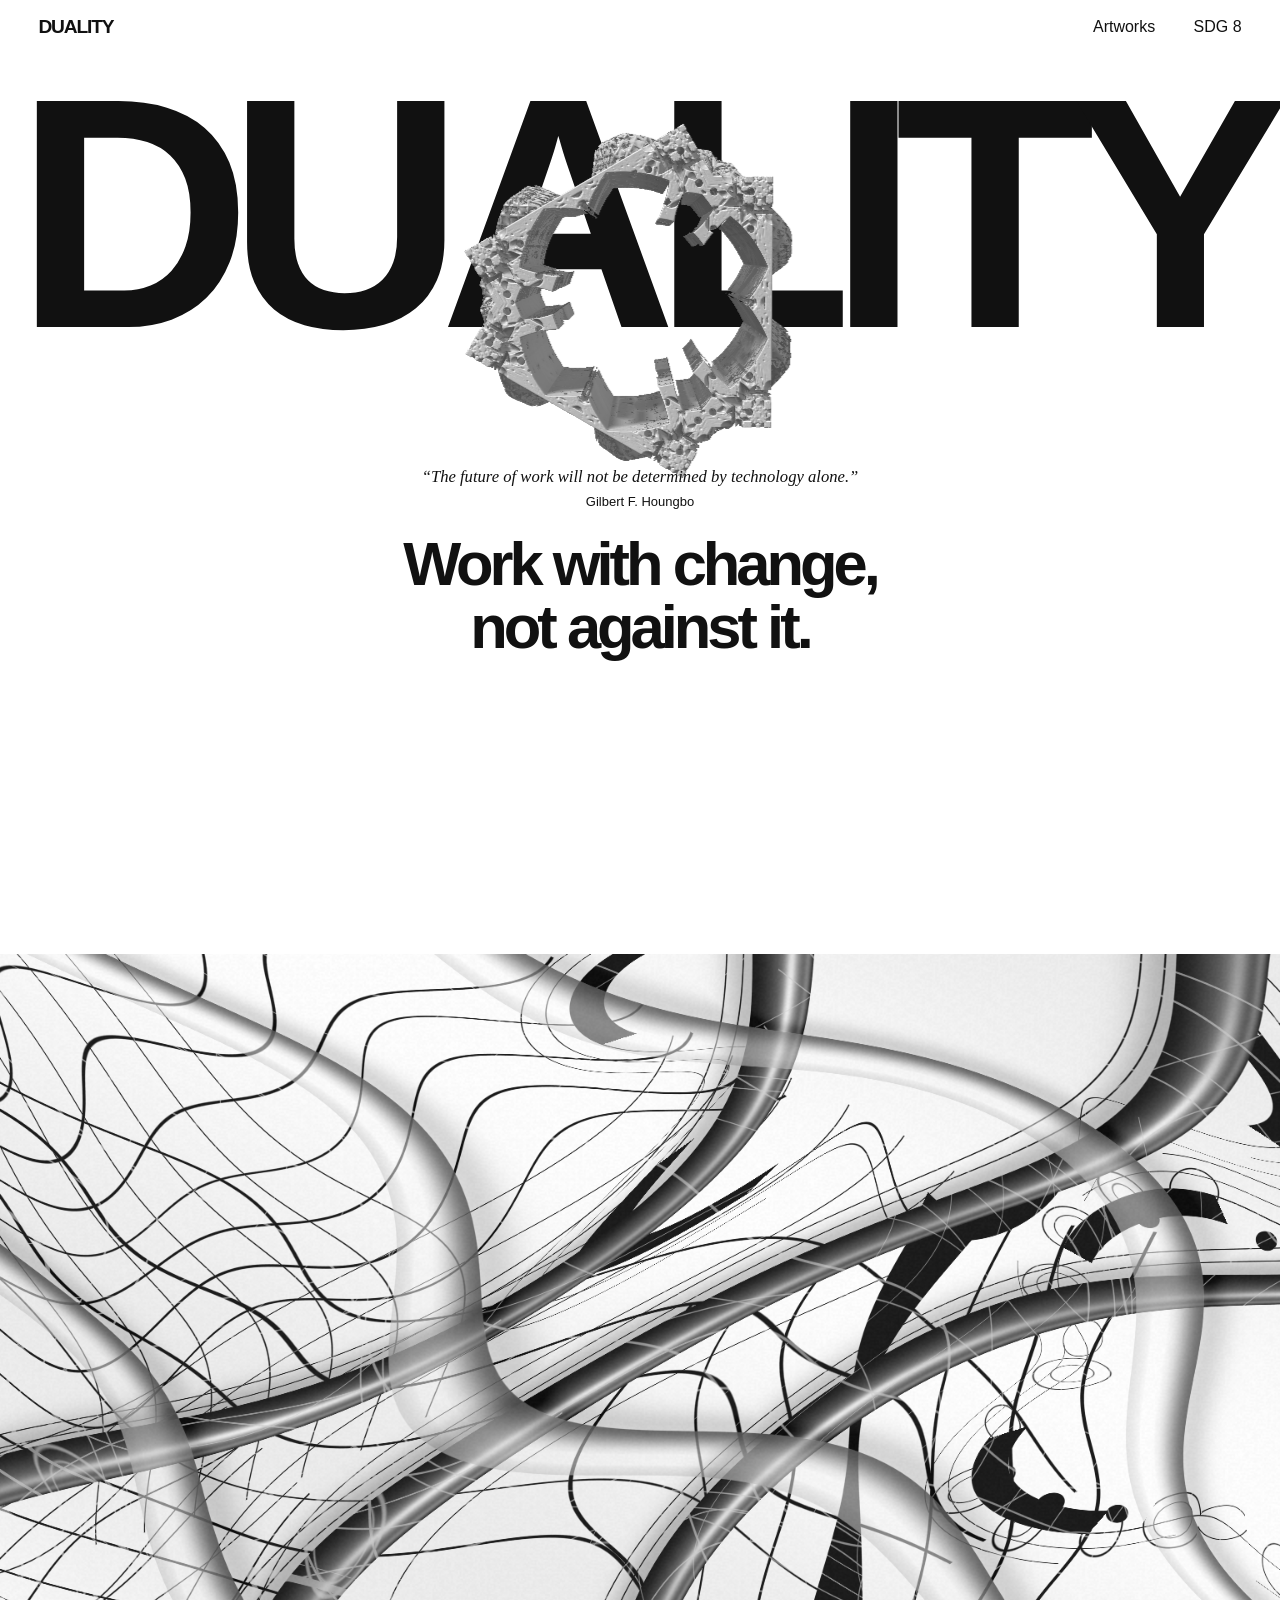
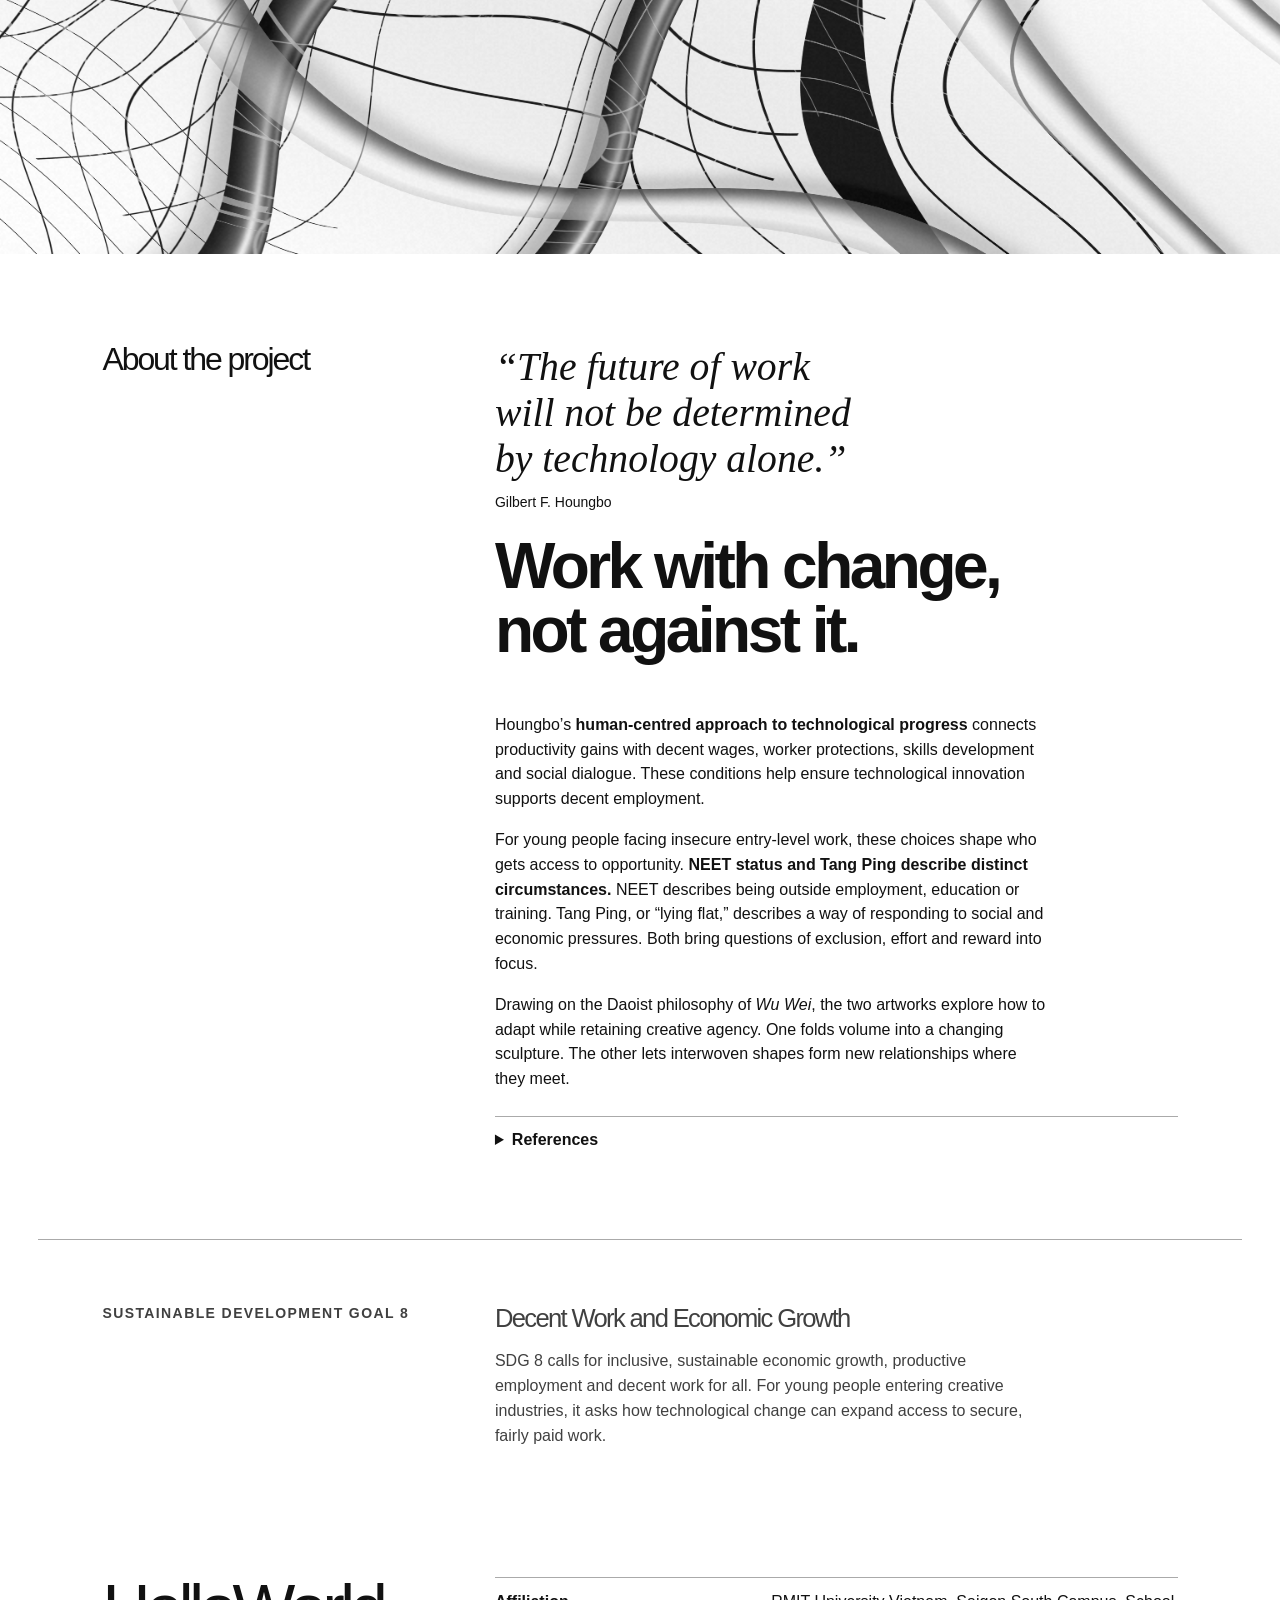
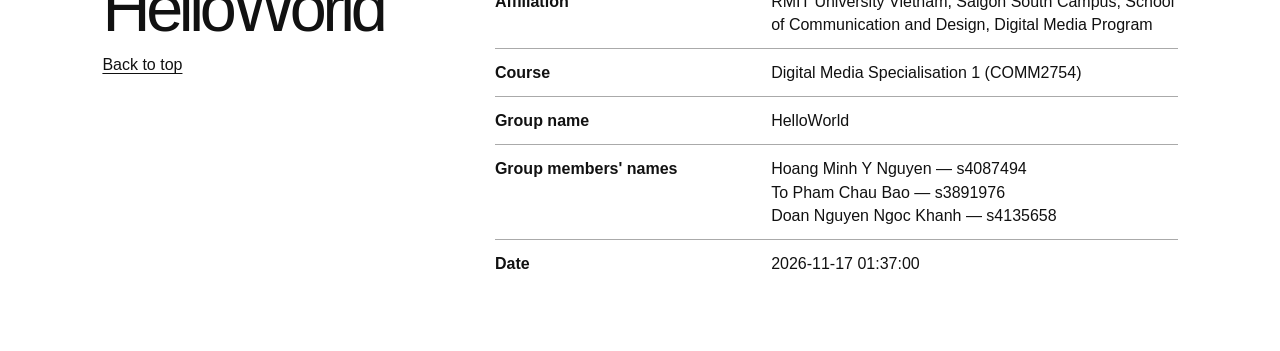
<file: index.html>
<!doctype html>
<html lang="en">
<head>
  <meta charset="utf-8">
  <meta name="viewport" content="width=device-width, initial-scale=1">
  <meta name="description" content="Duality explores youth employment, technological change and Wu Wei through two generative artworks for SDG 8.">
  <title>Duality — HelloWorld</title>
  <link rel="stylesheet" href="styles.css">
  <script src="script.js" defer></script>
</head>
<body>
  <a class="skip-link" href="#main">Skip to content</a>
  <header class="site-header page-width" id="home">
    <a class="wordmark" href="#home">Duality</a>
    <nav aria-label="Main navigation">
      <a href="#work-one">Artworks</a>
      <a href="#perspective">SDG 8</a>
    </nav>
  </header>

  <main id="main">
    <div class="artwork-sequence" id="work-one">
      <section class="hero" aria-labelledby="hero-title">
        <h1 id="hero-title">Duality</h1>
        <div class="hero-message">
          <section class="quote-panel" aria-label="Selected quote">
            <blockquote>
              <p>“The future of work will not be determined by technology alone.”</p>
              <footer>Gilbert F. Houngbo</footer>
            </blockquote>
          </section>

          <section class="action-banner" id="call-to-action" aria-labelledby="action-title">
            <h2 id="action-title">Work with change,<br>not against it.</h2>
          </section>
        </div>
      </section>
      <section class="work-two" id="work-two" aria-label="Artwork 2">
        <div class="artwork-background" aria-hidden="true">
          <iframe id="artwork-two" src="generative-artwork-2-clone.html?embed=background" title="Artwork 2, a generative pattern of interleaved shapes" tabindex="-1"></iframe>
        </div>
      </section>
      <div class="sculpture-track">
        <div class="sculpture">
          <iframe id="artwork-one" src="generative-artwork-1.html?embed=transparent" title="Artwork 1, interactive generative sculpture"></iframe>
        </div>
      </div>
    </div>

    <section class="context panel" id="project" aria-labelledby="project-title">
      <h2 id="project-title">About the project</h2>
      <div class="about-message">
        <blockquote>
          <p>“The future of work will not be determined by technology alone.”</p>
          <footer>Gilbert F. Houngbo</footer>
        </blockquote>
        <p class="about-action">Work with change, not against it.</p>
      </div>
      <div>
        <p>Houngbo’s <strong>human-centred approach to technological progress</strong> connects productivity gains with decent wages, worker protections, skills development and social dialogue. These conditions help ensure technological innovation supports decent employment.</p>
        <p>For young people facing insecure entry-level work, these choices shape who gets access to opportunity. <strong>NEET status and Tang Ping describe distinct circumstances.</strong> NEET describes being outside employment, education or training. Tang Ping, or “lying flat,” describes a way of responding to social and economic pressures. Both bring questions of exclusion, effort and reward into focus.</p>
        <p>Drawing on the Daoist philosophy of <em>Wu Wei</em>, the two artworks explore how to adapt while retaining creative agency. One folds volume into a changing sculpture. The other lets interwoven shapes form new relationships where they meet.</p>
        <details id="references">
          <summary>References</summary>
          <p>International Labour Organization (2026), opening of the 114th International Labour Conference, 2 June. <a href="https://www.ilo.org/resource/news/ilc/ilc114/%E2%80%9C-future-work-will-not-be-determined-technology-alone%E2%80%9D-says-ilo-director">ILO news release</a>.</p>
          <p>Ren X, Abdullah H, Mohamed Shaffril HA, Abdul Rahman H and Zaremohzzabieh Z (2026) 'A scoping review of "Tang ping" (lying flat) and mental health status among Chinese youth', <cite>PLOS ONE</cite>, 21(3):e0342591, <a href="https://doi.org/10.1371/journal.pone.0342591">doi:10.1371/journal.pone.0342591</a>.</p>
          <p>United Nations (2015), <cite>Transforming our world: the 2030 Agenda for Sustainable Development</cite>. <a href="https://sdgs.un.org/2030agenda">2030 Agenda</a>.</p>
        </details>
      </div>
    </section>

    <section class="sdg-intro panel" id="perspective" aria-labelledby="sdg-title">
      <p class="eyebrow">Sustainable Development Goal 8</p>
      <div>
        <h2 id="sdg-title">Decent Work and Economic Growth</h2>
        <p>SDG 8 calls for inclusive, sustainable economic growth, productive employment and decent work for all. For young people entering creative industries, it asks how technological change can expand access to secure, fairly paid work.</p>
      </div>
    </section>

  </main>

  <footer class="site-footer page-width" id="credits" aria-labelledby="credits-title">
    <div>
      <h2 id="credits-title">HelloWorld</h2>
      <a href="#home">Back to top</a>
    </div>
        <dl class="credits-list">
          <div><dt>Affiliation</dt><dd>RMIT University Vietnam, Saigon South Campus, School of Communication and Design, Digital Media Program</dd></div>
          <div><dt>Course</dt><dd>Digital Media Specialisation 1 (COMM2754)</dd></div>
          <div><dt>Group name</dt><dd>HelloWorld</dd></div>
          <div><dt>Group members' names</dt><dd><ol><li>Hoang Minh Y Nguyen — s4087494</li><li>To Pham Chau Bao — s3891976</li><li>Doan Nguyen Ngoc Khanh — s4135658</li></ol></dd></div>
          <div><dt>Date</dt><dd><time datetime="2026-11-17T01:37:00+07:00">2026-11-17 01:37:00</time></dd></div>
        </dl>
  </footer>
</body>
</html>
</file>
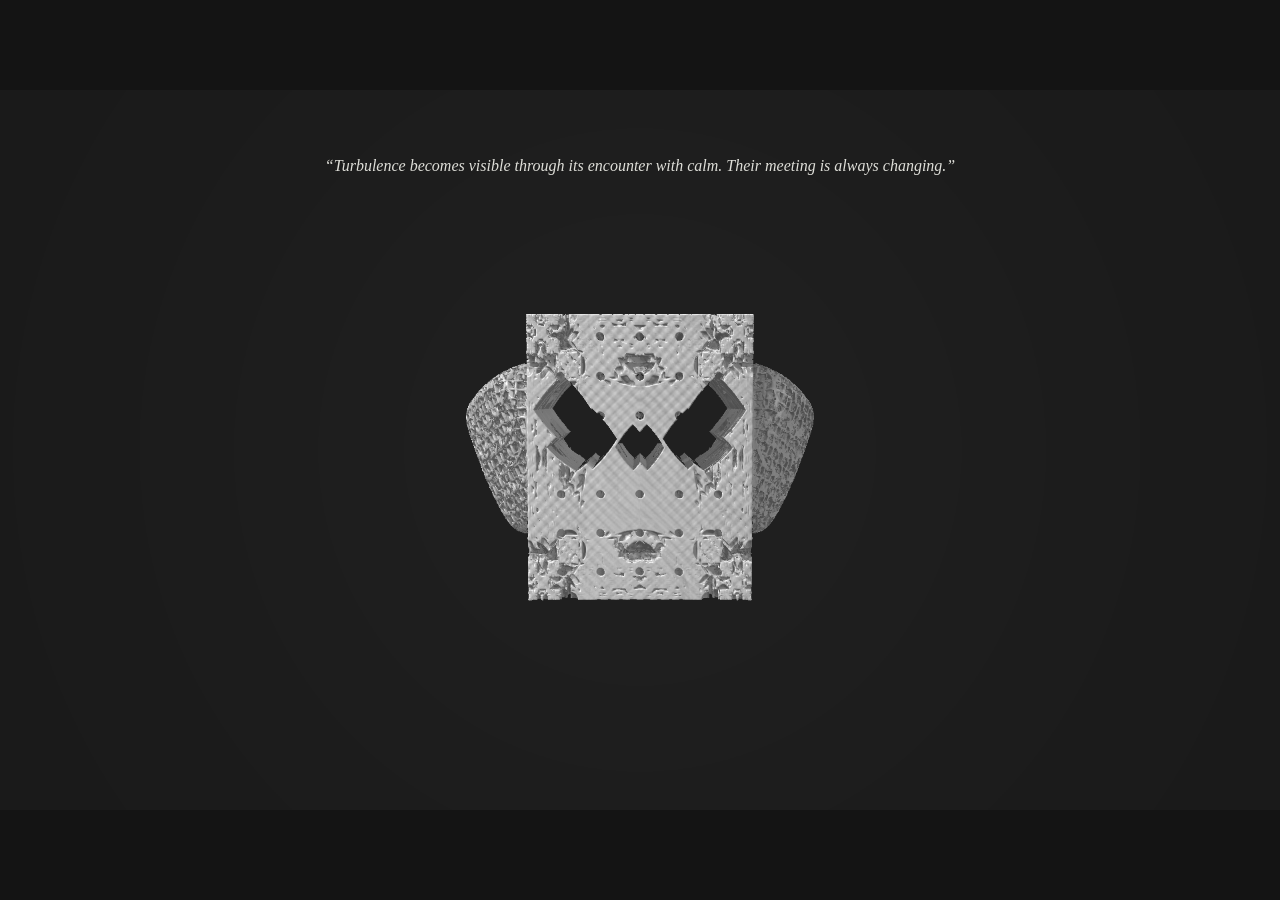
<file: generative-artwork-1.html>
<!doctype html>
<html lang="en">
<head>
<meta charset="utf-8"><meta name="viewport" content="width=device-width,initial-scale=1">
<title>Generative Artwork 1 — Duality</title>
<link rel="stylesheet" href="./generative-artwork-1.css">
</head>
<body>
<script>if(new URLSearchParams(location.search).get('embed')==='transparent')document.documentElement.classList.add('embed-transparent');</script>
<div id="stage">
<!-- B. HTML = THE VISIBLE CONTAINERS.
     id="..." is a unique name JavaScript can use to find an element.
     class="..." connects an element to the CSS rules above.
     p5 creates its canvas inside #artwork. The quote starts empty until generation. -->
<main id="artwork" aria-label="Interactive generative fractal sculpture"></main>
<div class="quote"><h1></h1></div>
</div>
<script>
// Keep embedded quote typography independent of the scaled Full HD canvas.
if(document.documentElement.classList.contains('embed-transparent')){
 document.body.appendChild(document.querySelector('.quote'));
}
</script>
<!-- Load our classic scripts in this order. "defer" waits for the HTML to be ready.
     All artwork dependencies are beside this HTML file.
     Use Live Server: external GLSL files must be loaded through HTTP. -->
<script defer src="./p5.min.js"></script>
<script defer src="./generative-artwork-1-quotes.js"></script>
<script defer src="./generative-artwork-1-generator.js"></script>
<script defer src="./generative-artwork-1-sketch.js"></script>
</body>
</html>
</file>
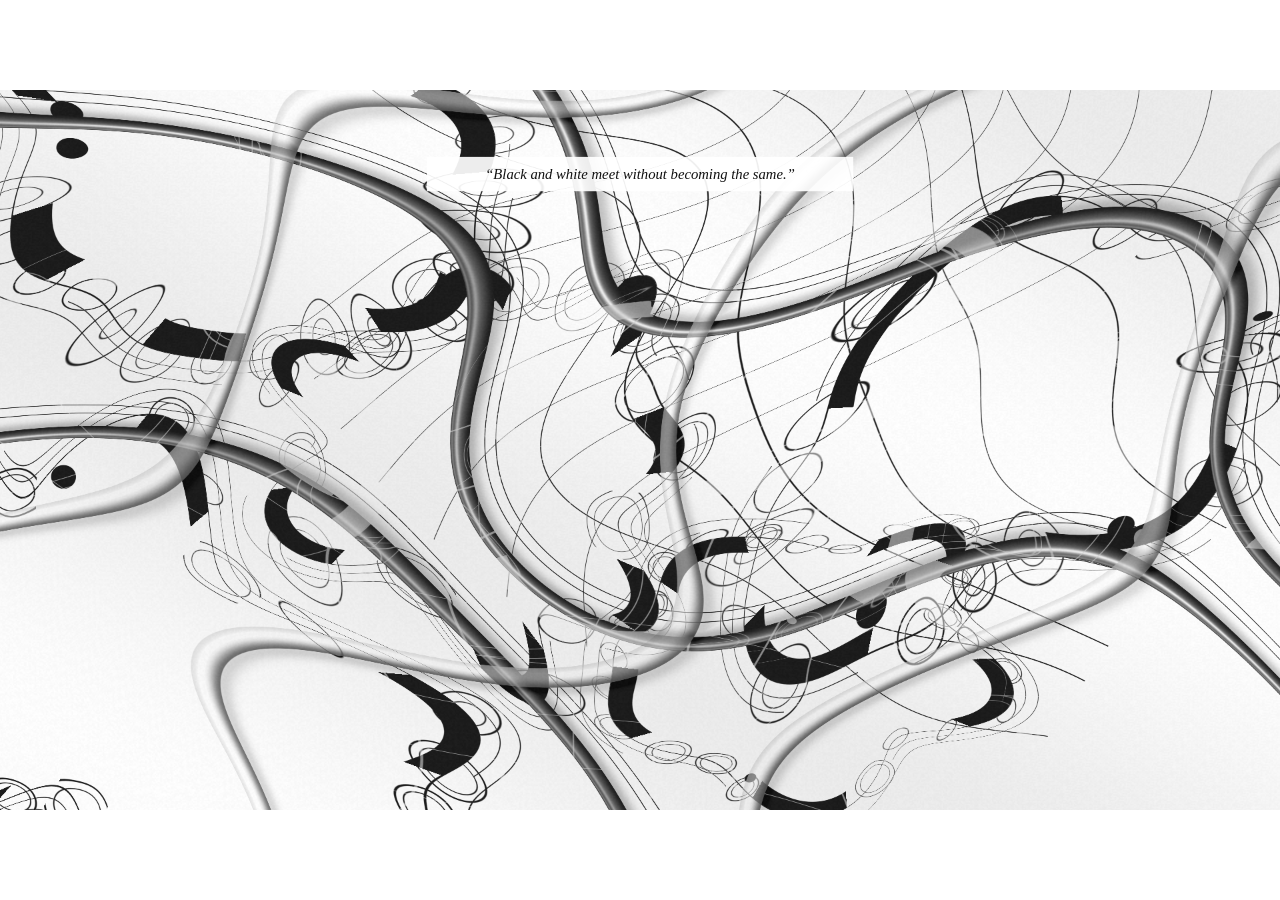
<file: generative-artwork-2-clone.html>
<!doctype html>
<html lang="en" data-shading="metallic">
<head>
<meta charset="utf-8"><meta name="viewport" content="width=device-width,initial-scale=1">
<title>Generative Artwork 2 — Shaded Clone — Duality</title>
<link rel="stylesheet" href="./generative-artwork-2.css">
</head>
<body>
<script>if(new URLSearchParams(location.search).get('embed')==='background')document.documentElement.classList.add('embed-background');</script>
<div id="stage">
<!-- B. HTML = THE VISIBLE CONTAINERS.
     id="..." is a unique name JavaScript can use to find an element.
     class="..." connects an element to the CSS rules above.
     p5 creates its canvas inside #artwork. The quote starts empty until generation. -->
<main id="artwork" aria-label="Interactive abstract monochrome composition"></main>
<div class="quote"><h1></h1></div>
</div>
<!-- Load our classic scripts in this order. "defer" waits for the HTML to be ready.
     All artwork dependencies are beside this HTML file.
     Use Live Server: external GLSL files must be loaded through HTTP. -->
<script defer src="./p5.min.js"></script>
<script defer src="./generative-artwork-2-quotes.js"></script>
<script defer src="./generative-artwork-2-generator.js"></script>
<script defer src="./generative-artwork-2-sketch.js"></script>
</body>
</html>
</file>
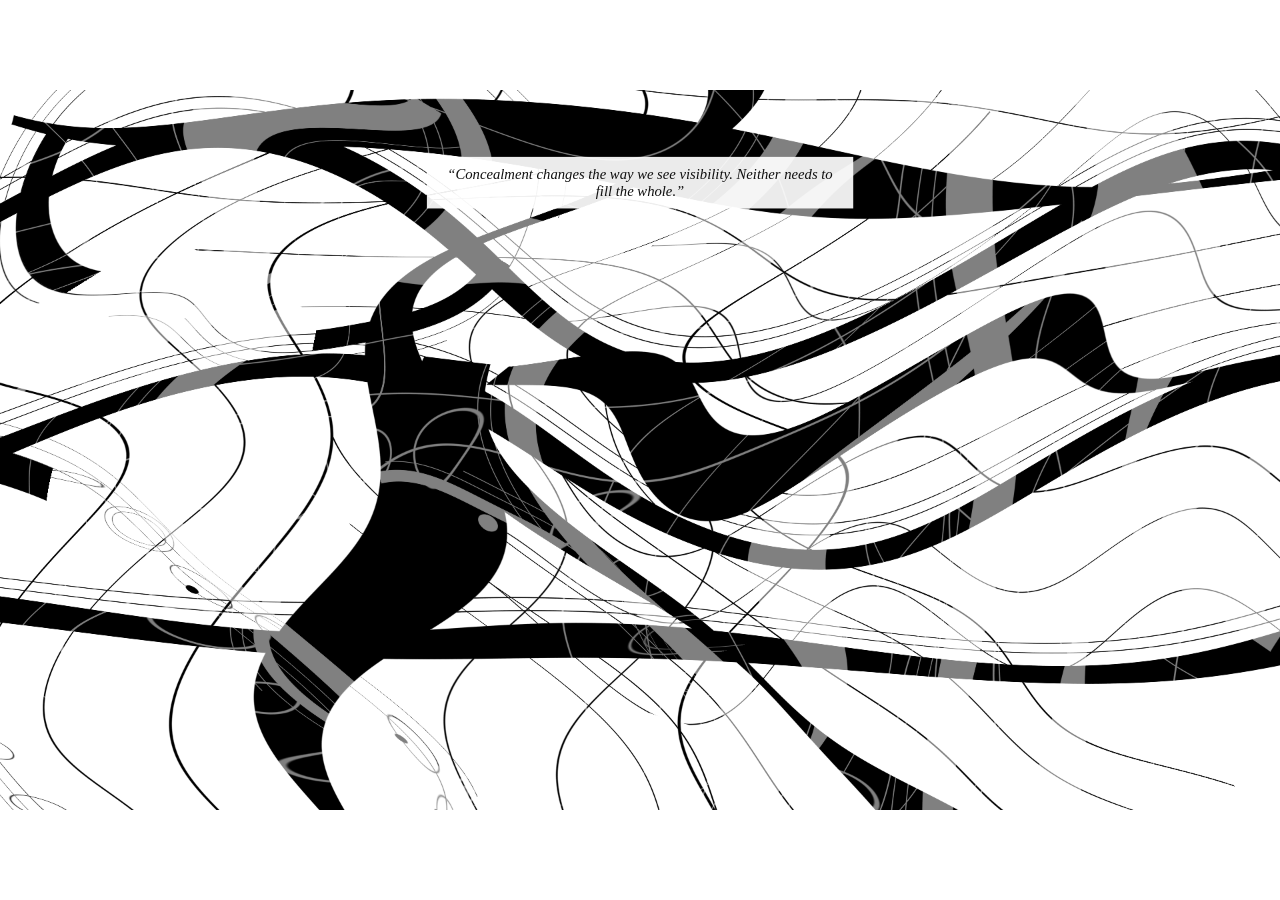
<file: generative-artwork-2.html>
<!doctype html>
<html lang="en">
<head>
<meta charset="utf-8"><meta name="viewport" content="width=device-width,initial-scale=1">
<title>Generative Artwork 2 — Duality</title>
<link rel="stylesheet" href="./generative-artwork-2.css">
</head>
<body>
<script>if(new URLSearchParams(location.search).get('embed')==='background')document.documentElement.classList.add('embed-background');</script>
<div id="stage">
<!-- B. HTML = THE VISIBLE CONTAINERS.
     id="..." is a unique name JavaScript can use to find an element.
     class="..." connects an element to the CSS rules above.
     p5 creates its canvas inside #artwork. The quote starts empty until generation. -->
<main id="artwork" aria-label="Interactive abstract monochrome composition"></main>
<div class="quote"><h1></h1></div>
</div>
<!-- Load our classic scripts in this order. "defer" waits for the HTML to be ready.
     All artwork dependencies are beside this HTML file.
     Use Live Server: external GLSL files must be loaded through HTTP. -->
<script defer src="./p5.min.js"></script>
<script defer src="./generative-artwork-2-quotes.js"></script>
<script defer src="./generative-artwork-2-generator.js"></script>
<script defer src="./generative-artwork-2-sketch.js"></script>
</body>
</html>
</file>
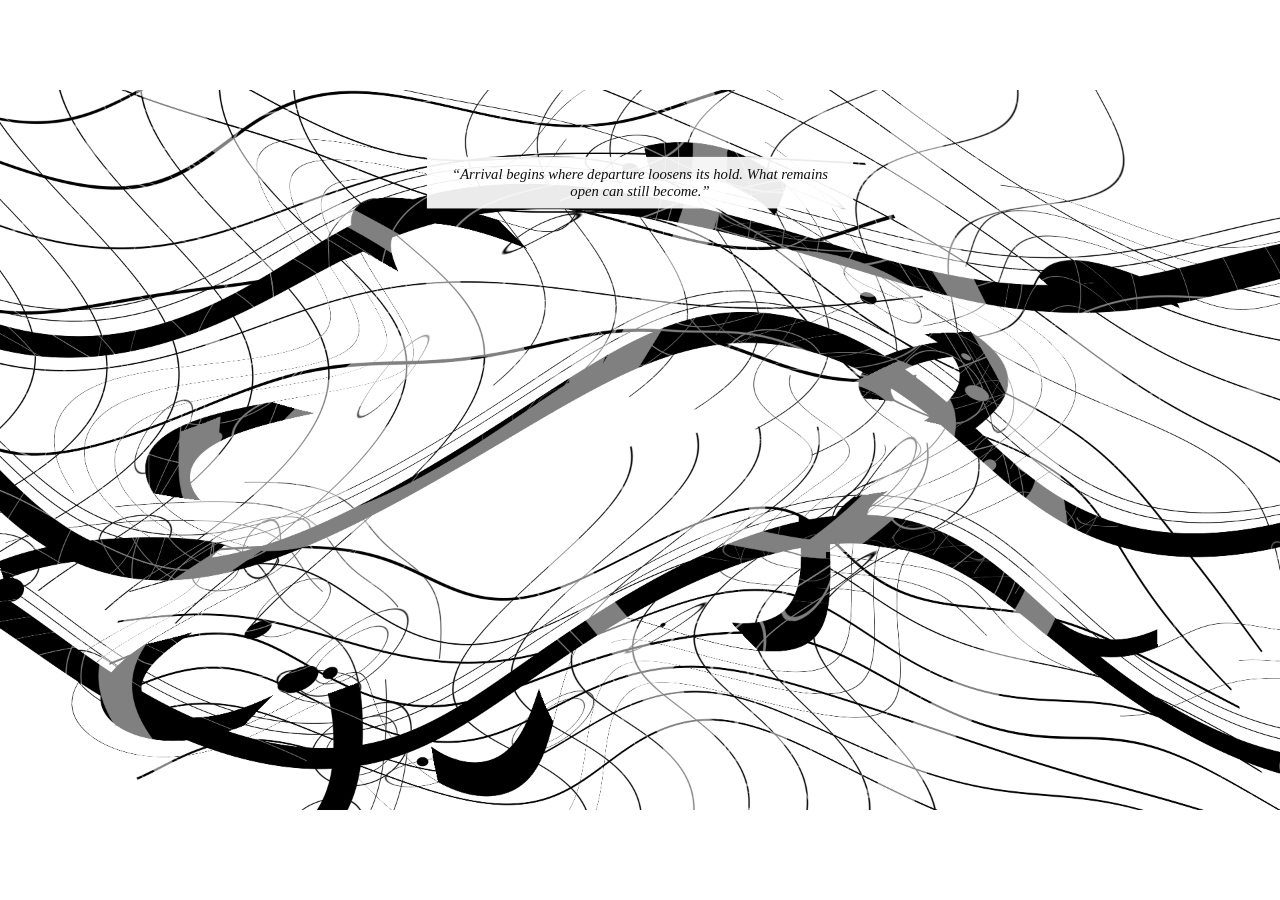
<file: wu-wei-variation/wu-wei-crystalline.html>
<!doctype html>
<html lang="en">
<head>
<meta charset="utf-8"><meta name="viewport" content="width=device-width,initial-scale=1">
<title>Between opposites — ornamental currents</title>
<link rel="stylesheet" href="./styles.css">
</head>
<body>
<script>if(new URLSearchParams(location.search).get('embed')==='background')document.documentElement.classList.add('embed-background');</script>
<div id="stage">
<!-- B. HTML = THE VISIBLE CONTAINERS.
     id="..." is a unique name JavaScript can use to find an element.
     class="..." connects an element to the CSS rules above.
     p5 creates its canvas inside #artwork. The quote starts empty until generation. -->
<main id="artwork" aria-label="Interactive abstract monochrome composition"></main>
<div class="quote"><h1></h1></div>
</div>
<!-- Load our classic scripts in this order. "defer" waits for the HTML to be ready.
     All linked files are inside this wu-wei project folder.
     Use Live Server: external GLSL files must be loaded through HTTP. -->
<script defer src="./vendor/p5.min.js"></script>
<script defer src="./quotes.js"></script>
<script defer src="./generator.js"></script>
<script defer src="./sketch.js"></script>
</body>
</html>
</file>
<file: styles.css>
:root {
  color-scheme: light;
  font-family: Arial, Helvetica, sans-serif;
  color: #111;
  background: #fff;
  --paper: #fff;
  --ink: #111;
  --accent: #333;
  --line: #aaa;
  --pad: clamp(1.25rem, 5vw, 5rem);
  scroll-behavior: smooth;
}

* { box-sizing: border-box; }
body { margin: 0; }
h1, h2, p, figure, blockquote, dl, dd { margin: 0; }
h1, h2 { font-weight: 500; letter-spacing: -.065em; line-height: .95; }
p { line-height: 1.55; }
a { color: inherit; text-underline-offset: .2em; }
:focus-visible { outline: 2px solid currentColor; outline-offset: 4px; }
.skip-link { position: fixed; top: 1rem; left: 1rem; z-index: 10; padding: .75rem; background: var(--paper); transform: translateY(-200%); }
.skip-link:focus { transform: none; }

.page-width { width: min(94%, 1440px); margin-inline: auto; }
.site-header { display: flex; justify-content: space-between; align-items: center; gap: 1rem; padding-block: 1rem; }
.site-header nav { display: flex; gap: clamp(1rem, 3vw, 3rem); }
.site-header nav a, .wordmark { text-decoration: none; }
.site-header nav a:hover { text-decoration: underline; }
.wordmark { text-transform: uppercase; font-weight: 700; font-size: 1.2rem; letter-spacing: -.06em; }

main { container-type: inline-size; display: grid; gap: clamp(.75rem, 2vw, 1.75rem); }
.panel { width: min(94%, 1440px); margin-inline: auto; background: var(--paper); padding: var(--pad); }
.artwork-sequence {
  --hero-height: max(100svh, 31cqw);
  --title-height: 26cqw;
  --hero-art-center: calc(var(--title-height) * .73);
  --scene-height: max(35rem, 100svh);
  --sculpture-height: clamp(9rem, 29cqw, 27rem);
  display: grid;
  grid-template-rows: minmax(var(--hero-height), auto) var(--scene-height);
  isolation: isolate;
  background: var(--paper);
}
.hero, .work-two, .sculpture-track { grid-column: 1; min-width: 0; }
.hero, .work-two { position: relative; display: grid; place-items: center; }
.hero { grid-row: 1; grid-template-rows: auto 1fr; }
.hero h1 {
  align-self: start;
  display: grid;
  place-items: start center;
  width: 100%;
  height: var(--title-height);
  padding-top: .035em;
  color: #111;
  font-size: 25.65cqw;
  font-weight: 900;
  line-height: .91;
  letter-spacing: -.075em;
  text-transform: uppercase;
}
.work-two { grid-row: 2; }
.artwork-background { position: absolute; inset: 0; pointer-events: none; }
.artwork-background iframe { filter: grayscale(1); }
.sculpture::before {
  content: "";
  position: absolute;
  top: 50%;
  left: 50%;
  width: min(85%, calc(var(--sculpture-height) * 1.17));
  height: calc(var(--sculpture-height) * 1.125);
  transform: translate(-50%, -50%);
  opacity: clamp(0, calc((var(--travel, 0) - .45) * 4), 1);
  background: radial-gradient(ellipse, #fffd 25%, #fffa 49%, #fff0 73%);
  -webkit-backdrop-filter: blur(9px);
  backdrop-filter: blur(9px);
  -webkit-mask-image: radial-gradient(ellipse, #000 37%, transparent 73%);
  mask-image: radial-gradient(ellipse, #000 37%, transparent 73%);
  pointer-events: none;
}
.artwork-sequence iframe { display: block; width: 100%; height: 100%; border: 0; }
.sculpture-track {
  grid-row: 1 / 3;
  z-index: 1;
  padding-block-start: max(0px, calc(var(--hero-art-center) - var(--sculpture-height) / 2));
  padding-block-end: calc((var(--scene-height) - var(--sculpture-height)) / 2);
  pointer-events: none;
}
.sculpture {
  position: sticky;
  --departure: max(0px, calc(var(--hero-art-center) - var(--sculpture-height) / 2));
  --arrival: calc((var(--scene-height) - var(--sculpture-height)) / 2);
  top: calc(var(--departure) + (var(--arrival) - var(--departure)) * var(--travel, 0));
  width: min(78%, 58rem);
  height: var(--sculpture-height);
  margin-inline: auto;
  pointer-events: auto;
}
.sculpture iframe {
  position: relative;
  z-index: 1;
  filter: grayscale(1);
  transform: scale(1.2);
}
.eyebrow { font-size: .875rem; font-weight: 700; letter-spacing: .1em; text-transform: uppercase; line-height: 1.4; }

.hero-message {
  align-self: start;
  position: relative;
  z-index: 2;
  width: min(92%, 60rem);
  margin-top: max(0px, calc(var(--hero-art-center) + var(--sculpture-height) * .43 - var(--title-height)));
  padding-block: .5rem clamp(1.5rem, 4svh, 3rem);
  text-align: center;
}
.action-banner { margin-top: clamp(.9rem, 2.5svh, 1.5rem); }
.action-banner h2 {
  font-size: clamp(1.8rem, 4.8vw, 4.5rem);
  font-style: normal;
  font-weight: 800;
  line-height: 1.02;
}

.sdg-intro, .context, .site-footer { display: grid; grid-template-columns: minmax(11rem, 1fr) minmax(0, 2fr); gap: clamp(1.5rem, 4vw, 4rem); }
.site-footer h2 { font-size: clamp(2.3rem, 5.2vw, 5.6rem); }
.context > h2 { font-size: clamp(1.5rem, 2.5vw, 2.5rem); }
.about-message { grid-column: 2; display: grid; gap: 1.5rem; }
.about-message blockquote > p {
  max-width: 27ch;
  font: italic clamp(1.65rem, 3.1vw, 3.25rem)/1.16 Georgia, serif;
  text-wrap: balance;
}
.about-message blockquote footer { margin-top: .75rem; font-size: .875rem; }
.context .about-action {
  max-width: 18ch;
  font-size: clamp(2.25rem, 5vw, 5rem);
  font-weight: 800;
  letter-spacing: -.055em;
  line-height: 1;
  text-wrap: balance;
}
.context > div:last-child { grid-column: 2; }
.sdg-intro { border-top: 1px solid var(--line); color: #404040; }
.sdg-intro h2 { font-size: clamp(1.25rem, 2vw, 1.75rem); line-height: 1.15; }
.sdg-intro h2 + p, .site-footer h2 + a { margin-top: 1rem; }
.sdg-intro p, .context p { max-width: 62ch; }
.quote-panel { max-width: 48rem; margin-inline: auto; }
.quote-panel blockquote > p {
  margin-bottom: .3rem;
  text-wrap: balance;
  font: italic clamp(.95rem, 1.3vw, 1.2rem)/1.4 Georgia, serif;
}
.quote-panel blockquote footer { font-size: .8125rem; line-height: 1.4; }
.context p + p, .context details p { margin-top: 1rem; }
.context details { border-top: 1px solid var(--line); padding-top: .9rem; margin-top: 1.5rem; }
.context summary { cursor: pointer; font-weight: 700; }
.site-footer { padding: var(--pad); }
.site-footer h2 + a { display: inline-block; }
.credits-list div { display: grid; grid-template-columns: minmax(8rem, .65fr) minmax(0, 1fr); gap: .75rem; border-top: 1px solid var(--line); padding-block: .75rem; line-height: 1.45; }
.credits-list dt { font-weight: 700; }
.credits-list ol { list-style: none; padding: 0; margin: 0; }

@media (max-width: 680px) {
  .site-header { flex-wrap: wrap; }
  .artwork-sequence { --title-height: 32cqw; --hero-art-center: calc(var(--title-height) * .86); }
  .sculpture { width: 100%; }
  .sdg-intro, .context, .site-footer { grid-template-columns: 1fr; }
  .about-message, .context > div:last-child { grid-column: 1; }
  .credits-list div { grid-template-columns: 1fr; gap: .2rem; }
}

@media (prefers-reduced-motion: reduce) {
  :root { scroll-behavior: auto; }
}
</file>
<file: generative-artwork-1.css>
/* A. PAGE APPEARANCE: these rules position text/buttons; they do not build the sculpture. */
* { box-sizing: border-box; }
body {
  margin: 0;
  overflow: hidden; /* Keep the artwork on one screen, without page scrolling. */
  background: #141414; /* Also used while the GPU is preparing its first image. */
  color: #e4e4df;
  font-family: Arial, sans-serif;
}
canvas {
  position: fixed;
  inset: 0; /* Cover the viewport from all four edges. */
  width: 100%;
  height: 100%; /* CSS size; the internal pixel count is controlled by setCanvasDensity(). */
}
.quote {
  position: fixed;
  top: 100px; /* Change this to move the quote up/down on desktop. */
  left: 50%;
  transform: translateX(-50%); /* Center the quote box itself, not just its left edge. */
  width: 80%;
  text-align: center;
  pointer-events: none;
}
h1 {
  font: italic 24px Georgia, serif;
  font-weight: normal;
  margin: 0;
  color: #deded8;
}
/* Fixed Full HD composition; scale the whole page uniformly to fit the display. */
#stage {
 position: fixed;
 left: 50%; top: 50%;
 width: 1920px; height: 1080px;
 overflow: hidden;
 transform: translate(-50%, -50%) scale(var(--stage-scale, 1));
 transform-origin: center;
}

/* Landing embed shows only the live sculpture. Keep the generated quote
   element available to the generator; the standalone artwork still shows it. */
.embed-transparent body { background:transparent; color:#111; font-family:"Helvetica Neue",Helvetica,Arial,sans-serif; }
.embed-transparent #stage { top:50%; }
.embed-transparent .quote { display:none; }
</file>
<file: generative-artwork-2.css>
/* A. PAGE APPEARANCE: these rules position text/buttons; they do not build the sculpture. */
* { box-sizing: border-box; }
body {
  margin: 0;
  overflow: hidden; /* Keep the artwork on one screen, without page scrolling. */
  background: #141414; /* Also used while the GPU is preparing its first image. */
  color: #e4e4df;
  font-family: Arial, sans-serif;
}
canvas {
  position: fixed;
  inset: 0; /* Cover the viewport from all four edges. */
  width: 100%;
  height: 100%; /* CSS size; the internal pixel count is controlled by setCanvasDensity(). */
}
header {
  position: fixed;
  inset: 30px 36px auto;
  display: flex;
  justify-content: space-between;
  pointer-events: none; /* Let dragging reach the artwork beneath these labels. */
}
.mark { font: 30px Georgia, serif; letter-spacing: 9px; }
.label {
  font-size: 9px;
  line-height: 1.8;
  letter-spacing: 2px;
  text-align: right;
  text-transform: uppercase;
}
.quote {
  position: fixed;
  top: 100px; /* Change this to move the quote up/down on desktop. */
  left: 50%;
  transform: translateX(-50%); /* Center the quote box itself, not just its left edge. */
  width: 80%;
  text-align: center;
  pointer-events: none;
}
h1 {
  font: italic 24px Georgia, serif;
  font-weight: normal;
  margin: 0;
  color: #deded8;
}
.index {
  position: fixed;
  left: 36px;
  bottom: 32px;
  font-size: 8px;
  letter-spacing: 2px;
  color: #a5a5a0;
}
.controls {
  position: fixed;
  bottom: 26px;
  right: 36px;
  display: flex;
  gap: 24px;
}
button {
  background: none;
  border: 0;
  border-bottom: 1px solid #777;
  color: #ccc;
  font-size: 9px;
  letter-spacing: 1.5px;
  padding: 10px 0;
  text-transform: uppercase;
  cursor: pointer;
}
button:hover { color: white; border-color: white; }
button:focus-visible { outline: 1px solid white; outline-offset: 5px; }
/* Phones/narrow windows get separate spacing and type sizes. */


/* Study 02: a light interface on a full-frame monochrome composition. */
body { background:#fff; color:#111; }
header { z-index:2; }
.mark,.label,.index,.controls { background:rgba(255,255,255,.88); padding:8px 12px; }
.quote { z-index:2; width:min(640px,80%); }
h1 { color:#111; background:rgba(255,255,255,.92); padding:13px 22px; font-size:22px; }
.controls,.index { z-index:2; }
button { color:#111; border-color:#777; }
button:hover { color:#000; border-color:#000; }
button:focus-visible { outline-color:#111; }


/* Fixed Full HD composition; scale the whole page uniformly to fit the display. */
#stage {
 position: fixed;
 left: 50%; top: 50%;
 width: 1920px; height: 1080px;
 overflow: hidden;
 transform: translate(-50%, -50%) scale(var(--stage-scale, 1));
 transform-origin: center;
}

.embed-background .quote { display:none; }
.embed-background #stage { transform:translate(-50%,-50%) scale(var(--stage-scale,1)); }
</file>
<file: wu-wei-variation/styles.css>
/* A. PAGE APPEARANCE: these rules position text/buttons; they do not build the sculpture. */
* { box-sizing: border-box; }
body {
  margin: 0;
  overflow: hidden; /* Keep the artwork on one screen, without page scrolling. */
  background: #141414; /* Also used while the GPU is preparing its first image. */
  color: #e4e4df;
  font-family: Arial, sans-serif;
}
canvas {
  position: fixed;
  inset: 0; /* Cover the viewport from all four edges. */
  width: 100%;
  height: 100%; /* CSS size; the internal pixel count is controlled by setCanvasDensity(). */
}
header {
  position: fixed;
  inset: 30px 36px auto;
  display: flex;
  justify-content: space-between;
  pointer-events: none; /* Let dragging reach the artwork beneath these labels. */
}
.mark { font: 30px Georgia, serif; letter-spacing: 9px; }
.label {
  font-size: 9px;
  line-height: 1.8;
  letter-spacing: 2px;
  text-align: right;
  text-transform: uppercase;
}
.quote {
  position: fixed;
  top: 100px; /* Change this to move the quote up/down on desktop. */
  left: 50%;
  transform: translateX(-50%); /* Center the quote box itself, not just its left edge. */
  width: 80%;
  text-align: center;
  pointer-events: none;
}
h1 {
  font: italic 24px Georgia, serif;
  font-weight: normal;
  margin: 0;
  color: #deded8;
}
.index {
  position: fixed;
  left: 36px;
  bottom: 32px;
  font-size: 8px;
  letter-spacing: 2px;
  color: #a5a5a0;
}
.controls {
  position: fixed;
  bottom: 26px;
  right: 36px;
  display: flex;
  gap: 24px;
}
button {
  background: none;
  border: 0;
  border-bottom: 1px solid #777;
  color: #ccc;
  font-size: 9px;
  letter-spacing: 1.5px;
  padding: 10px 0;
  text-transform: uppercase;
  cursor: pointer;
}
button:hover { color: white; border-color: white; }
button:focus-visible { outline: 1px solid white; outline-offset: 5px; }
/* Phones/narrow windows get separate spacing and type sizes. */


/* Study 02: a light interface on a full-frame monochrome composition. */
body { background:#fff; color:#111; }
header { z-index:2; }
.mark,.label,.index,.controls { background:rgba(255,255,255,.88); padding:8px 12px; }
.quote { z-index:2; width:min(640px,80%); }
h1 { color:#111; background:rgba(255,255,255,.92); padding:13px 22px; font-size:22px; }
.controls,.index { z-index:2; }
button { color:#111; border-color:#777; }
button:hover { color:#000; border-color:#000; }
button:focus-visible { outline-color:#111; }


/* Fixed Full HD composition; scale the whole page uniformly to fit the display. */
#stage {
 position: fixed;
 left: 50%; top: 50%;
 width: 1920px; height: 1080px;
 overflow: hidden;
 transform: translate(-50%, -50%) scale(var(--stage-scale, 1));
 transform-origin: center;
}

.embed-background .quote { display:none; }
.embed-background #stage { transform:translate(-50%,-50%) scale(var(--stage-scale,1)); }
</file>
